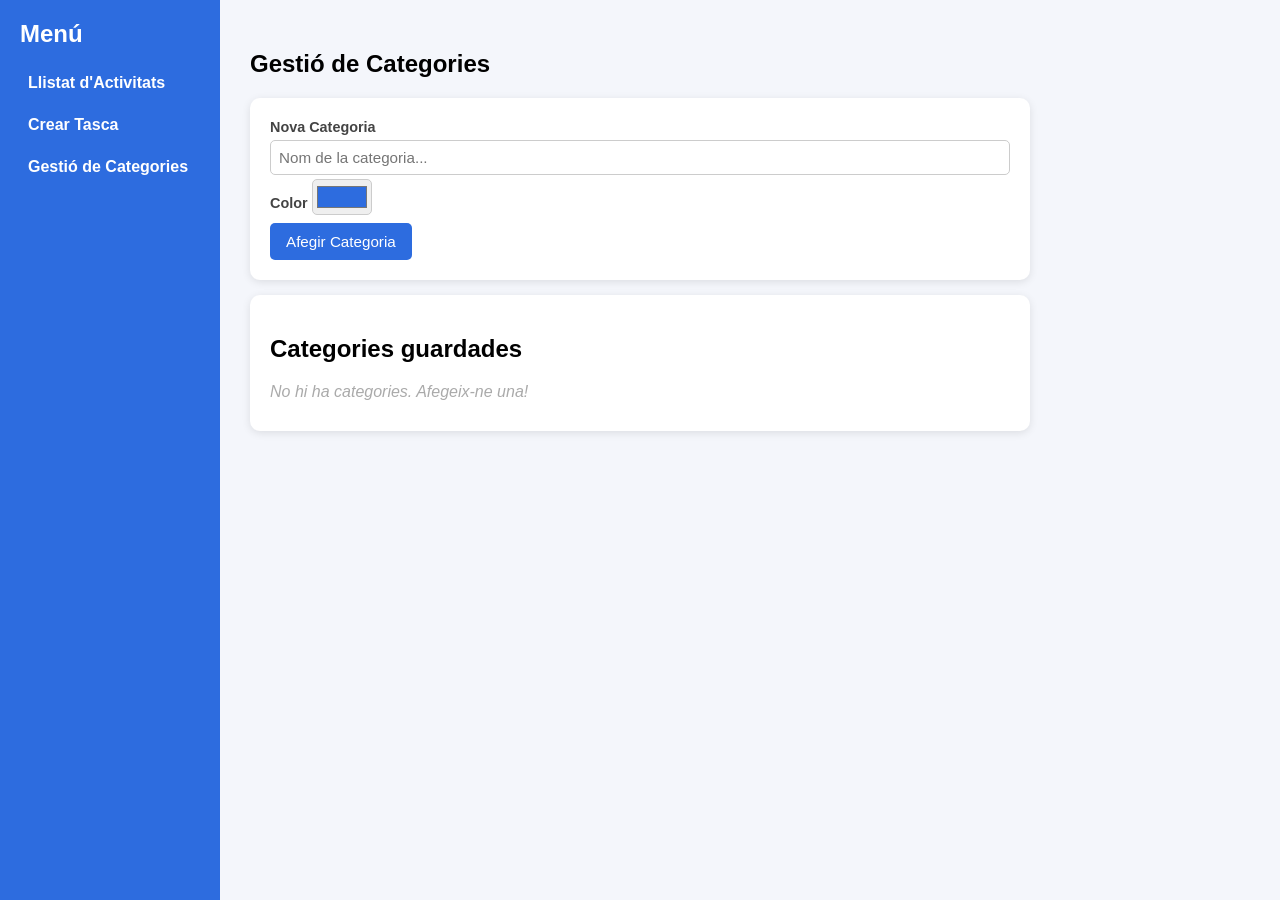
<file: categories.html>
<!DOCTYPE html>
<html lang="ca">
<head>
  <meta charset="UTF-8">
  <meta name="viewport" content="width=device-width, initial-scale=1.0">
  <title>Categories</title>
  <link rel="stylesheet" href="css/style.css">
</head>
<body>
  <aside class="lado">
    <h2>Menú</h2>
    <nav>
      <ul>
        <li><a href="index.html">Llistat d'Activitats</a></li>
        <li><a href="crear-tasca.html">Crear Tasca</a></li>
        <li><a href="categories.html">Gestió de Categories</a></li>
      </ul>
    </nav>
  </aside>

  <section class="contenido">
    <h1>Gestió de Categories</h1>
    <section class="tascaNov">
      <div class="field">
        <label for="inputCategoria">Nova Categoria</label>
        <input type="text" id="inputCategoria" placeholder="Nom de la categoria...">
      </div>
      <div class="field">
        <label for="colorCategoria">Color</label>
        <input type="color" id="colorCategoria" value="#2d6cdf">
      </div>
      <button id="btnAfegir">Afegir Categoria</button>
    </section>

    <section class="tascaNov">
      <h2>Categories guardades</h2>
      <ul id="llistaCategories"></ul>
    </section>
  </section>

  <script src="js/storage.js"></script>
  <script src="js/models.js"></script>
  <script src="js/categories.js"></script>
</body>
</html>
</file>
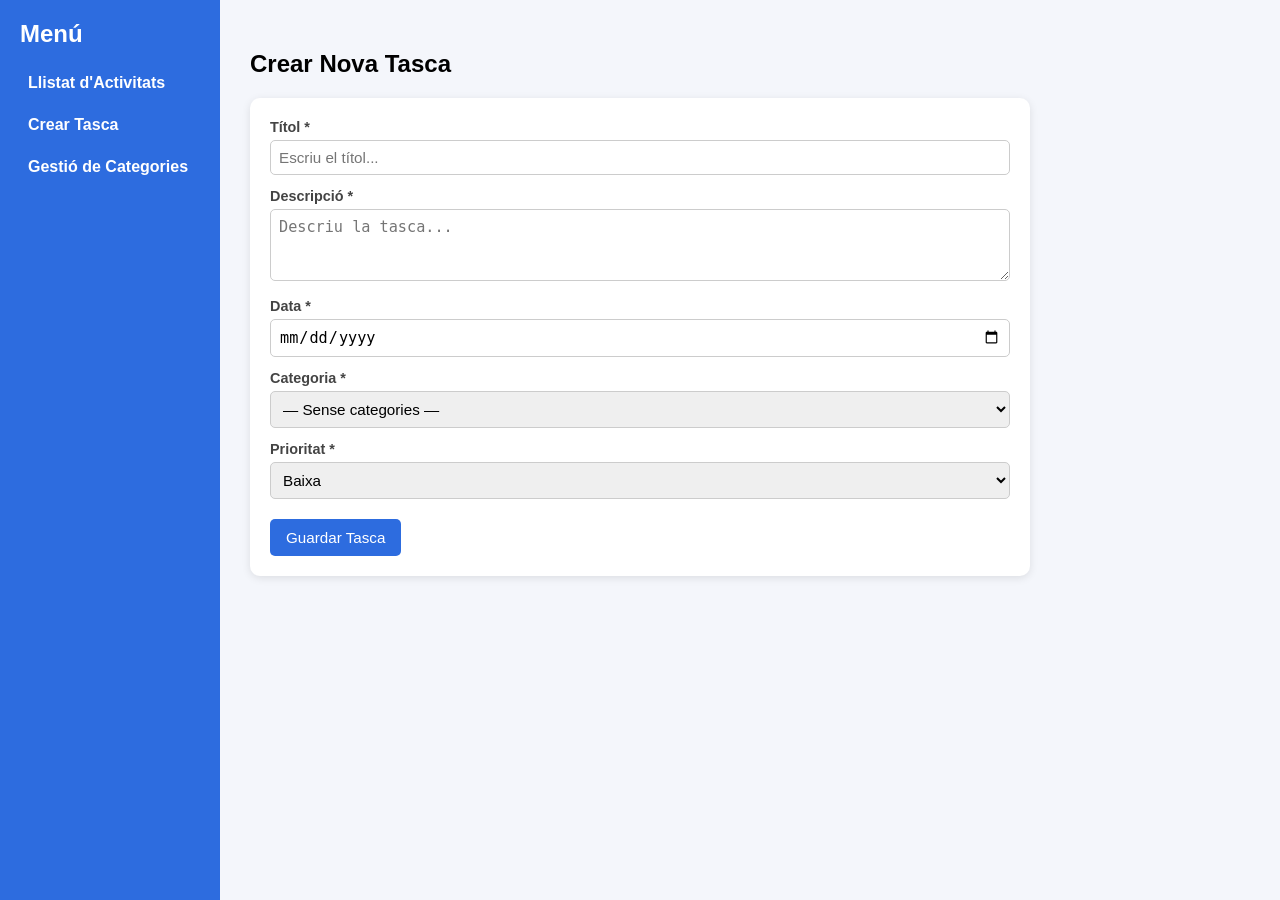
<file: crear-tasca.html>
<!DOCTYPE html>
<html lang="ca">
<head>
  <meta charset="UTF-8">
  <meta name="viewport" content="width=device-width, initial-scale=1.0">
  <title>Crear Tasca</title>
  <link rel="stylesheet" href="css/style.css">
</head>
<body>
  <aside class="lado">
    <h2>Menú</h2>
    <nav>
      <ul>
        <li><a href="index.html">Llistat d'Activitats</a></li>
        <li><a href="crear-tasca.html">Crear Tasca</a></li>
        <li><a href="categories.html">Gestió de Categories</a></li>
      </ul>
    </nav>
  </aside>

  <section class="contenido">
    <h1>Crear Nova Tasca</h1>
    <section class="tascaNov">
      <form id="form-tasca" class="form">
        <div class="field">
          <label for="titol">Títol *</label>
          <input type="text" id="titol" placeholder="Escriu el títol...">
        </div>
        <div class="field">
          <label for="descripcio">Descripció *</label>
          <textarea id="descripcio" rows="3" placeholder="Descriu la tasca..."></textarea>
        </div>
        <div class="field">
          <label for="data">Data *</label>
          <input type="date" id="data">
        </div>
        <div class="field">
          <label for="categoria">Categoria *</label>
          <select id="categoria"></select>
        </div>
        <div class="field">
          <label for="prioritat">Prioritat *</label>
          <select id="prioritat">
            <option value="Baixa">Baixa</option>
            <option value="Mitjana">Mitjana</option>
            <option value="Alta">Alta</option>
          </select>
        </div>
        <p id="error-msg" class="error-msg" style="display:none"></p>
        <button type="submit" class="btn">Guardar Tasca</button>
      </form>
    </section>
  </section>

  <script src="js/storage.js"></script>
  <script src="js/models.js"></script>
  <script src="js/form-tasca.js"></script>
</body>
</html>
</file>
<file: css/style.css>
body {
  margin: 0;
  font-family: Arial, sans-serif;
  display: flex;
  background: #f4f6fb;
  min-height: 100vh;
}

.lado {
  width: 220px;
  min-height: 100vh;
  background: #2d6cdf;
  color: white;
  padding: 20px;
  box-sizing: border-box;
  flex-shrink: 0;
}
.lado h2 {
  margin-top: 0;
}
.lado ul {
  list-style: none;
  padding: 0;
}
.lado li {
  margin: 12px 0;
}
.lado a {
  color: white;
  text-decoration: none;
  font-weight: bold;
  display: block;
  padding: 6px 8px;
  border-radius: 5px;
  transition: background 0.2s;
}
.lado a:hover {
  background: rgba(255,255,255,0.2);
}

/* ── Contingut ── */
.contenido {
  flex: 1;
  padding: 30px;
  max-width: 780px;
}

.tascaNov {
  background: white;
  padding: 20px;
  margin-top: 15px;
  border-radius: 10px;
  box-shadow: 0 2px 8px rgba(0,0,0,0.1);
}

/* ── Formulari ── */
.form .field {
  margin-bottom: 12px;
}
label {
  font-weight: bold;
  font-size: 0.9rem;
  color: #444;
}
input[type="text"],
input[type="date"],
textarea,
select {
  width: 100%;
  padding: 8px;
  margin-top: 4px;
  border-radius: 5px;
  border: 1px solid #ccc;
  box-sizing: border-box;
  font-size: 0.95rem;
}
input[type="color"] {
  padding: 2px;
  height: 36px;
  width: 60px;
  margin-top: 4px;
  border-radius: 5px;
  border: 1px solid #ccc;
  cursor: pointer;
}
textarea {
  resize: vertical;
}

/* ── Botons ── */
button, .btn {
  background: #2d6cdf;
  color: white;
  border: none;
  padding: 10px 16px;
  border-radius: 5px;
  cursor: pointer;
  font-size: 0.95rem;
  margin-top: 8px;
}
button:hover {
  background: #1f4fbf;
}
.btn-eliminar {
  background: #e74c3c;
  padding: 5px 10px;
  font-size: 0.85rem;
  margin-top: 0;
}
.btn-eliminar:hover {
  background: #c0392b;
}

/* ── Llistat de tasques ── */
ul {
  list-style: none;
  padding: 0;
  margin: 10px 0;
}
.tasca-item {
  background: white;
  border-radius: 8px;
  padding: 14px 16px;
  margin-bottom: 10px;
  box-shadow: 0 1px 5px rgba(0,0,0,0.08);
  border-left: 4px solid #2d6cdf;
}
.tasca-item.realitzada {
  border-left-color: #27ae60;
  opacity: 0.75;
}
.tasca-cap {
  display: flex;
  align-items: center;
  gap: 8px;
  flex-wrap: wrap;
}
.tasca-titol {
  font-weight: bold;
  font-size: 1rem;
  flex: 1;
}
.tasca-info {
  margin: 6px 0;
  color: #555;
  font-size: 0.9rem;
}
.tasca-info p {
  margin: 2px 0;
}
.tasca-accions {
  display: flex;
  align-items: center;
  gap: 12px;
  margin-top: 8px;
  font-size: 0.9rem;
}

/* ── Badges ── */
.badge-prioritat {
  font-size: 0.75rem;
  padding: 2px 8px;
  border-radius: 12px;
  font-weight: bold;
  color: white;
}
.prioritat-alta    { background: #e74c3c; }
.prioritat-mitjana { background: #f39c12; }
.prioritat-baixa   { background: #27ae60; }

.badge-cat {
  font-size: 0.75rem;
  padding: 2px 8px;
  border-radius: 12px;
  color: white;
  font-weight: bold;
}

/* ── Categories ── */
.cat-item {
  display: flex;
  align-items: center;
  gap: 10px;
  padding: 8px 0;
  border-bottom: 1px solid #eee;
}
.cat-color {
  width: 20px;
  height: 20px;
  border-radius: 50%;
  flex-shrink: 0;
}
.cat-nom {
  flex: 1;
  font-weight: bold;
}
.buit {
  color: #aaa;
  font-style: italic;
}

.chart-container {
  background: white;
  padding: 20px;
  border-radius: 10px;
  box-shadow: 0 2px 8px rgba(0,0,0,0.1);
  margin-top: 15px;
  max-width: 700px;
  position: relative;
  height: 320px;
}
#grafica {
  width: 100% !important;
  height: 100% !important;
}

.error-msg {
  color: #e74c3c;
  font-size: 0.9rem;
  margin: 6px 0;
}

.top-bar {
  display: flex;
  align-items: center;
  justify-content: space-between;
  background: white;
  padding: 16px 20px;
  border-radius: 10px;
  box-shadow: 0 2px 8px rgba(0,0,0,0.1);
  margin-bottom: 20px;
  flex-wrap: wrap;
  gap: 10px;
}
.import-bar {
  display: flex;
  align-items: center;
  gap: 8px;
}
.import-bar input {
  width: 240px;
  margin-top: 0;
}
.import-bar button {
  margin-top: 0;
  white-space: nowrap;
}

#btnEsborrar {
  background: #636e72;
  font-size: 0.85rem;
  padding: 8px 12px;
  margin-top: 0;
}
#btnEsborrar:hover {
  background: #2d3436;
}
</file>
